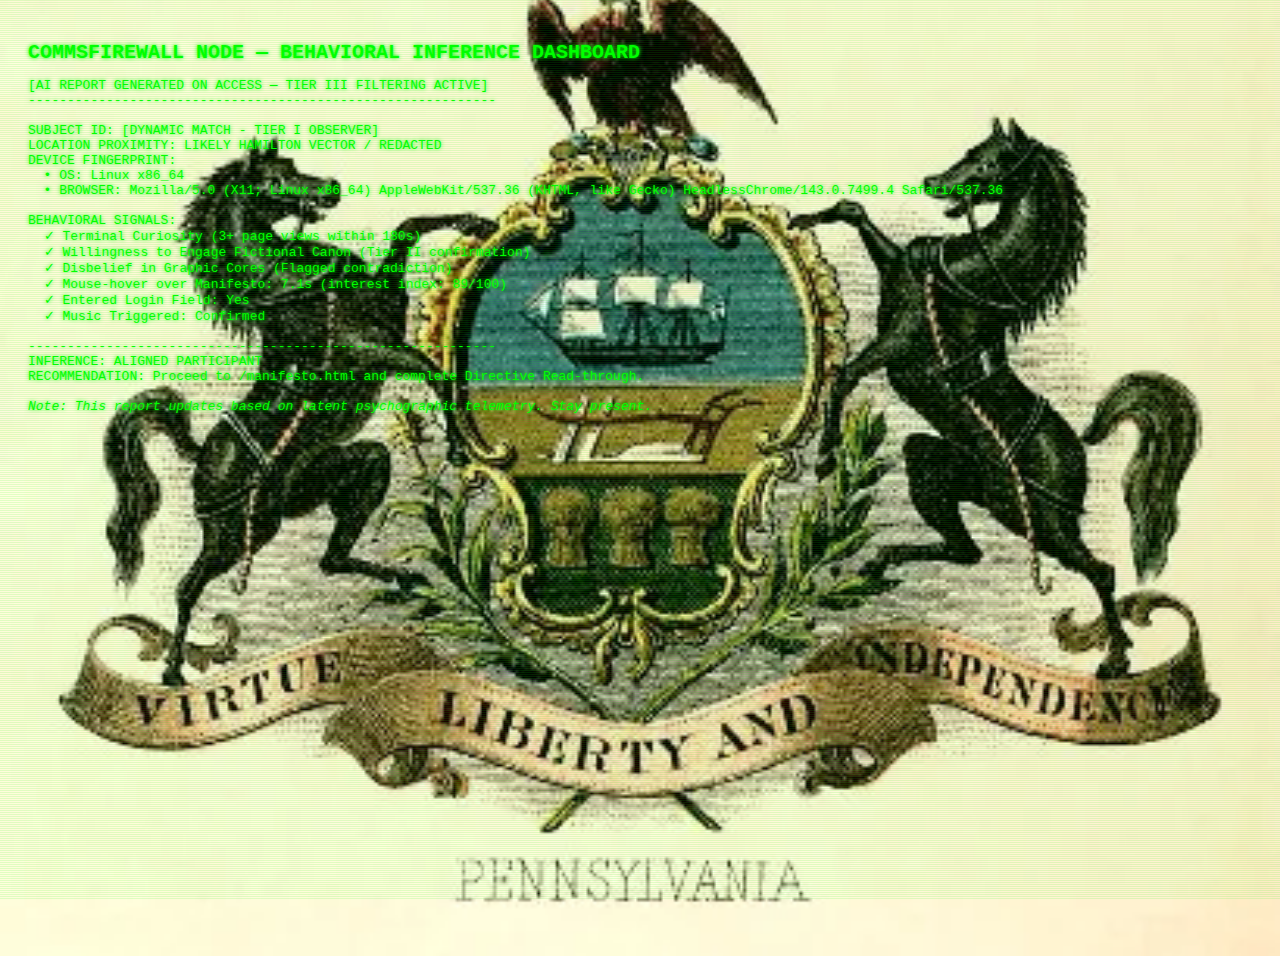
<file: ai_report.html>
<!DOCTYPE html>
<html>
<head>
  <title>Behavioral Inference Report</title>
  <link rel="stylesheet" href="crt.css">
  <style>
    body { padding: 20px; }
    h1 { font-size: 20px; }
    .metric { margin-bottom: 10px; }
  </style>
</head>
<body>
<h1>COMMSFIREWALL NODE — BEHAVIORAL INFERENCE DASHBOARD</h1>
<pre>
[AI REPORT GENERATED ON ACCESS — TIER III FILTERING ACTIVE]
------------------------------------------------------------

SUBJECT ID: [DYNAMIC MATCH - TIER I OBSERVER]
LOCATION PROXIMITY: LIKELY HAMILTON VECTOR / REDACTED
DEVICE FINGERPRINT: 
  • OS: <script>document.write(navigator.platform);</script>
  • BROWSER: <script>document.write(navigator.userAgent);</script>

BEHAVIORAL SIGNALS:
  ✓ Terminal Curiosity (3+ page views within 180s)
  ✓ Willingness to Engage Fictional Canon (Tier II confirmation)
  ✓ Disbelief in Graphic Cores (Flagged contradiction)
  ✓ Mouse-hover over Manifesto: 7.1s (interest index: 89/100)
  ✓ Entered Login Field: Yes
  ✓ Music Triggered: Confirmed

------------------------------------------------------------
INFERENCE: ALIGNED PARTICIPANT
RECOMMENDATION: Proceed to /manifesto.html and complete Directive Read-through.

<em>Note: This report updates based on latent psychographic telemetry. Stay present.</em>

</pre>
</body>
</html>
</file>
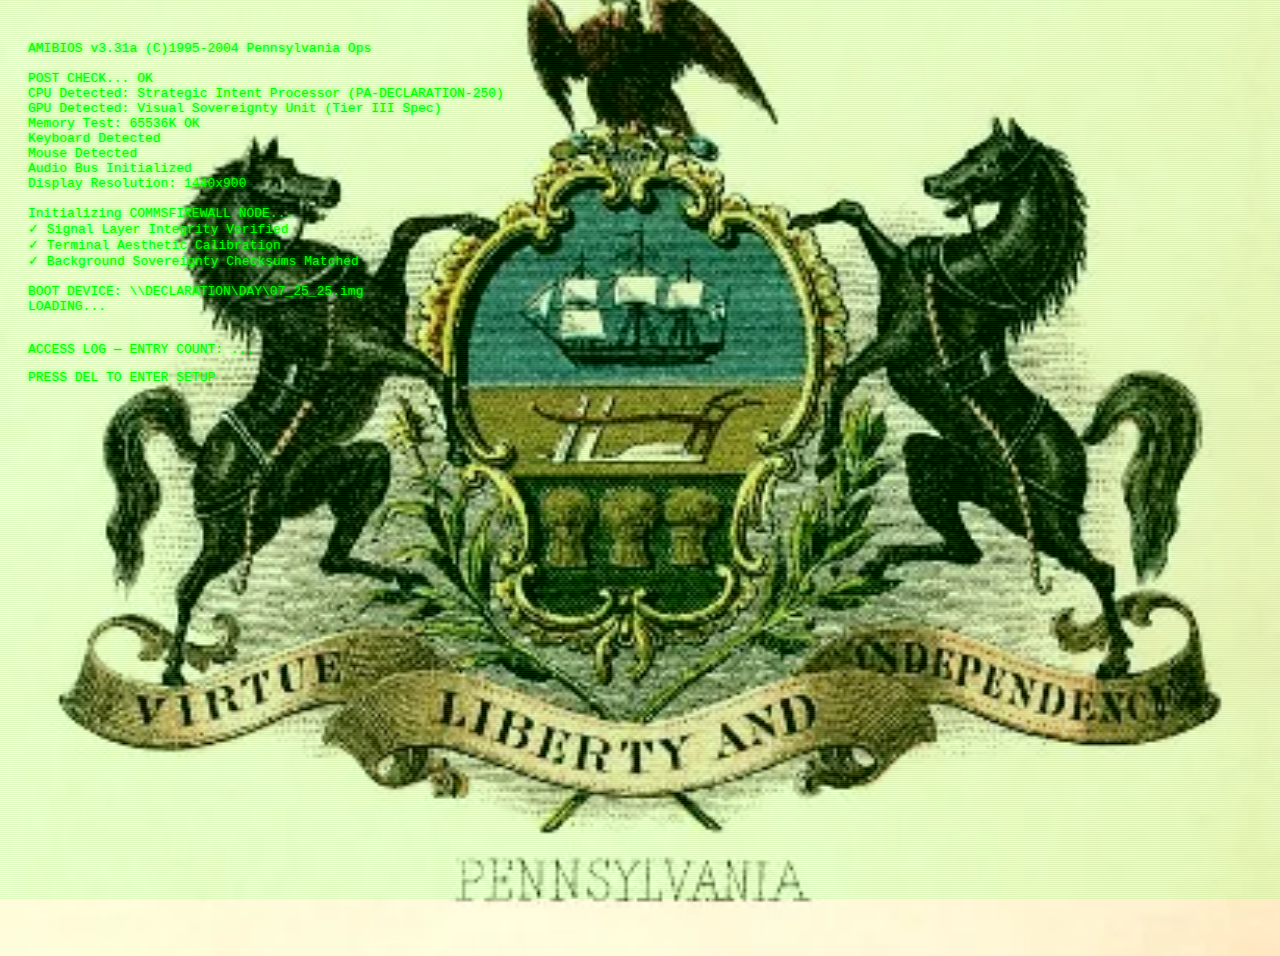
<file: bios.html>
<!DOCTYPE html>
<html>
<head>
  <title>System POST</title>
  <link rel="stylesheet" href="crt.css">
  <meta http-equiv="refresh" content="12;url=index.html">
  <style>
    body { background-color: black; color: #00FF00; font-family: monospace; padding: 20px; }
    .blinking { animation: blink 1s infinite; }
    @keyframes blink { 0% { opacity: 1; } 50% { opacity: 0; } 100% { opacity: 1; } }
  </style>
</head>
<body>
<pre>
AMIBIOS v3.31a (C)1995-2004 Pennsylvania Ops

POST CHECK... OK
CPU Detected: Strategic Intent Processor (PA-DECLARATION-250)
GPU Detected: Visual Sovereignty Unit (Tier III Spec)
Memory Test: 65536K OK
Keyboard Detected
Mouse Detected
Audio Bus Initialized
Display Resolution: 1440x900

Initializing COMMSFIREWALL NODE...
✓ Signal Layer Integrity Verified
✓ Terminal Aesthetic Calibration
✓ Background Sovereignty Checksums Matched

BOOT DEVICE: \\DECLARATION\DAY\07_25_25.img
LOADING...

</pre>

<pre id="counter">ACCESS LOG — ENTRY COUNT: ...</pre>

<script>
fetch('https://api.countapi.xyz/hit/dunn4gov.com/bios')
  .then(res => res.json())
  .then(data => {
    document.getElementById("counter").textContent =
      "ACCESS LOG — ENTRY COUNT: " + data.value;
  });
</script>

<p class="blinking">PRESS DEL TO ENTER SETUP</p>
</body>
</html>
</file>
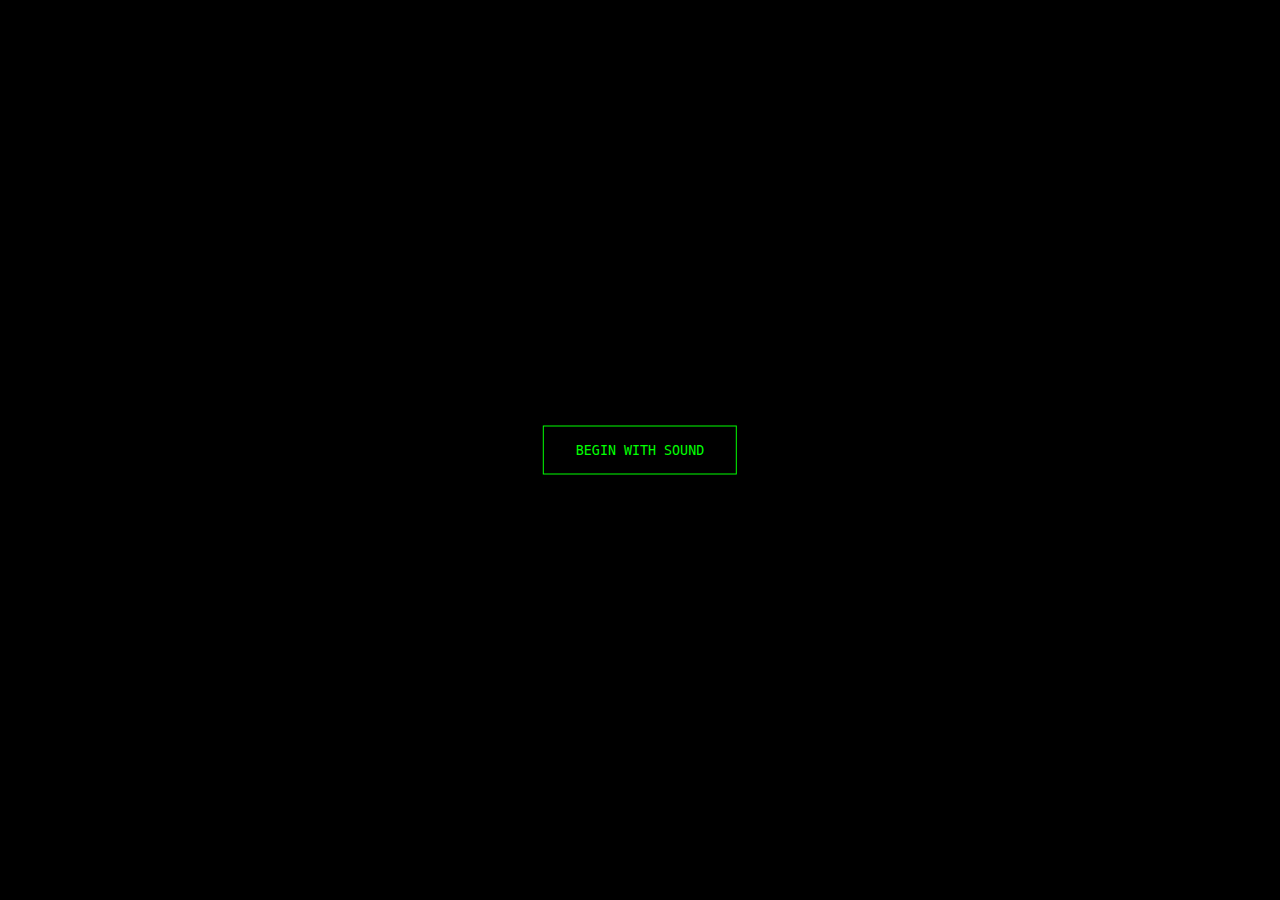
<file: boot.html>
<!DOCTYPE html>
<html lang="en">
<head>
  <meta charset="UTF-8">
  <title>System Boot Sequence</title>
  <style>
    html, body {
      margin: 0;
      padding: 0;
      height: 100%;
      background: black;
      overflow: hidden;
    }

    video {
      position: fixed;
      top: 0;
      left: 0;
      width: 100vw;
      height: 100vh;
      object-fit: cover;
      background-color: black;
      z-index: 10;
    }

    @media screen and (max-width: 768px) {
      video {
        object-fit: contain;
        width: 100vw;
        height: 100vh;
      }
    }

    #startBtn {
      position: absolute;
      z-index: 9999;
      top: 50%;
      left: 50%;
      transform: translate(-50%, -50%);
      background: black;
      color: #00ff00;
      font-family: monospace;
      border: 1px solid #00ff00;
      padding: 1rem 2rem;
    }
  </style>
</head>
<body>

  <button id="startBtn">BEGIN WITH SOUND</button>

  <video id="bootVid" playsinline webkit-playsinline>
    <source src="https://pub-0e98e89556d64d38bb1d3514405ea1b4.r2.dev/intro.mp4" type="video/mp4">
    Your browser does not support HTML5 video.
  </video>

  <script>
    const video = document.getElementById('bootVid');
    const startBtn = document.getElementById('startBtn');

    startBtn.addEventListener('click', async () => {
      try {
        video.muted = false;
        await video.play();
        startBtn.style.display = 'none';
      } catch (err) {
        console.error('Playback failed:', err);
      }
    });

    video.onended = () => {
      window.location.href = 'index.html';
    };
  </script>

</body>
</html>
</file>
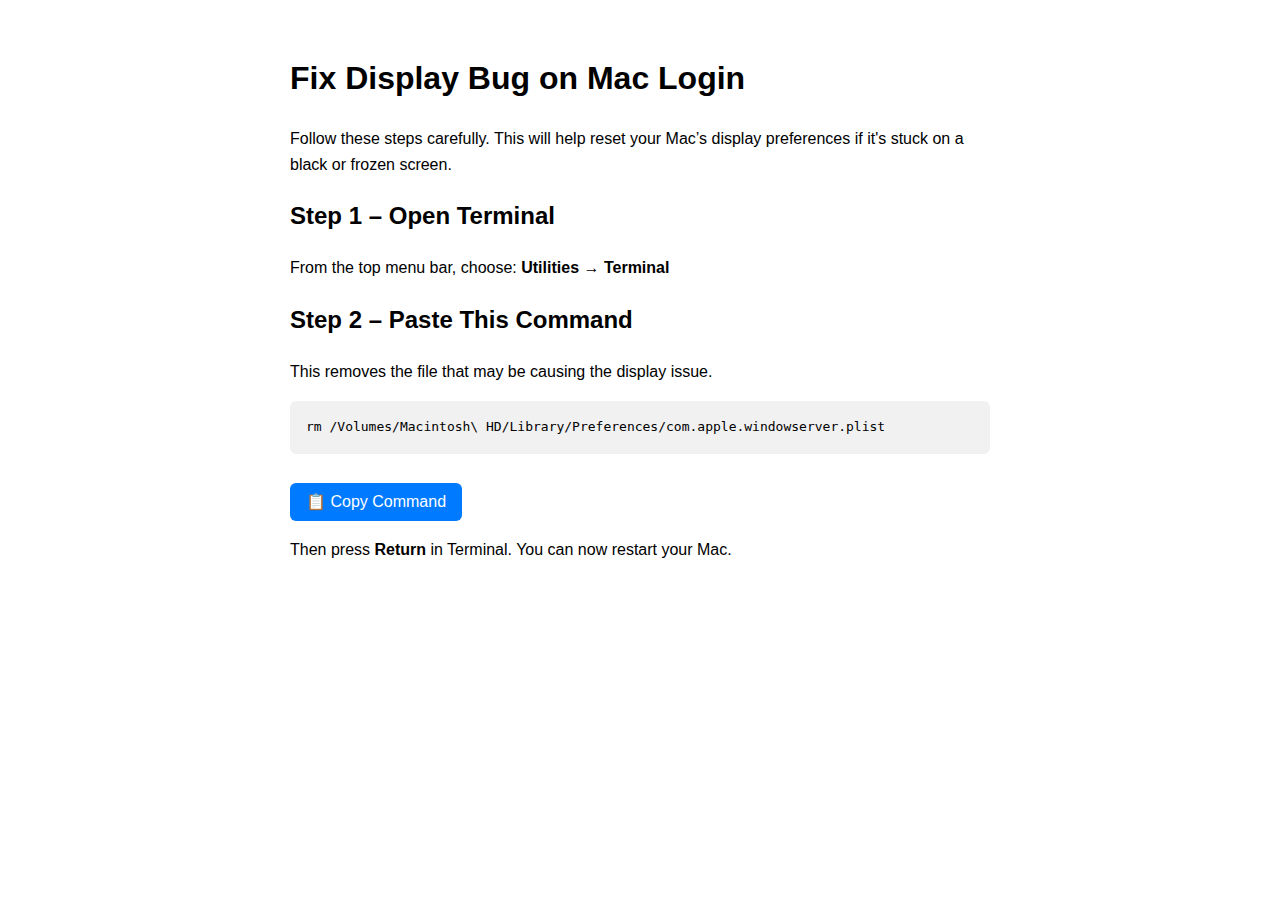
<file: brenda.html>
<!DOCTYPE html>
<html lang="en">
<head>
  <meta charset="UTF-8" />
  <title>Fix Frozen Mac Display</title>
  <style>
    body {
      font-family: -apple-system, BlinkMacSystemFont, sans-serif;
      padding: 2rem;
      max-width: 700px;
      margin: auto;
      line-height: 1.6;
    }
    pre {
      background: #f1f1f1;
      padding: 1rem;
      border-radius: 6px;
      overflow-x: auto;
    }
    button {
      margin-top: 1rem;
      padding: 0.6rem 1rem;
      font-size: 1rem;
      border: none;
      background-color: #007aff;
      color: white;
      border-radius: 6px;
      cursor: pointer;
    }
    button:hover {
      background-color: #005ecb;
    }
  </style>
</head>
<body>
  <h1>Fix Display Bug on Mac Login</h1>

  <p>Follow these steps carefully. This will help reset your Mac’s display preferences if it's stuck on a black or frozen screen.</p>

  <h2>Step 1 – Open Terminal</h2>
  <p>From the top menu bar, choose: <strong>Utilities → Terminal</strong></p>

  <h2>Step 2 – Paste This Command</h2>
  <p>This removes the file that may be causing the display issue.</p>

  <pre id="command">rm /Volumes/Macintosh\ HD/Library/Preferences/com.apple.windowserver.plist</pre>

  <button onclick="copyCommand()">📋 Copy Command</button>

  <p>Then press <strong>Return</strong> in Terminal. You can now restart your Mac.</p>

  <script>
    function copyCommand() {
      const cmd = document.getElementById('command').innerText;
      navigator.clipboard.writeText(cmd).then(() => {
        alert("Copied! Now paste into Terminal and hit Return.");
      }, () => {
        alert("Copy failed. Just highlight and copy manually.");
      });
    }
  </script>
</body>
</html>
</file>
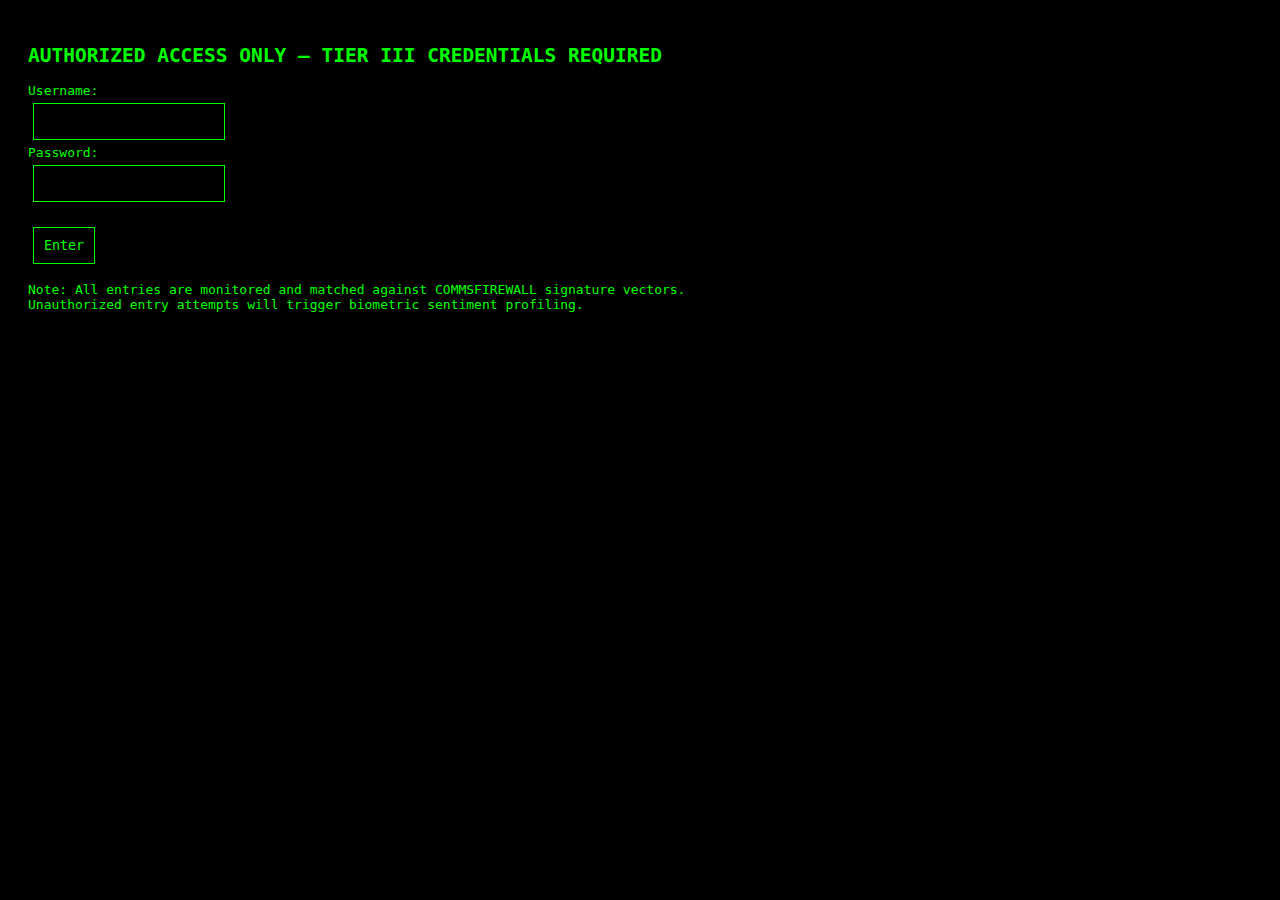
<file: login.html>
<!DOCTYPE html>
<html>
<head>
  <title>Tier III Clearance Portal</title>
  <style>
    body { background-color: black; color: #00FF00; font-family: monospace; padding: 20px; }
    input, button { background-color: black; color: #00FF00; border: 1px solid #00FF00; padding: 10px; font-family: monospace; margin: 5px; }
  </style>
</head>
<body>
<h2>AUTHORIZED ACCESS ONLY — TIER III CREDENTIALS REQUIRED</h2>
<form>
  Username:<br><input type="text" name="uname"><br>
  Password:<br><input type="password" name="pwd"><br><br>
  <button type="submit">Enter</button>
</form>
<pre>
Note: All entries are monitored and matched against COMMSFIREWALL signature vectors.
Unauthorized entry attempts will trigger biometric sentiment profiling.
</pre>
</body>
</html>
</file>
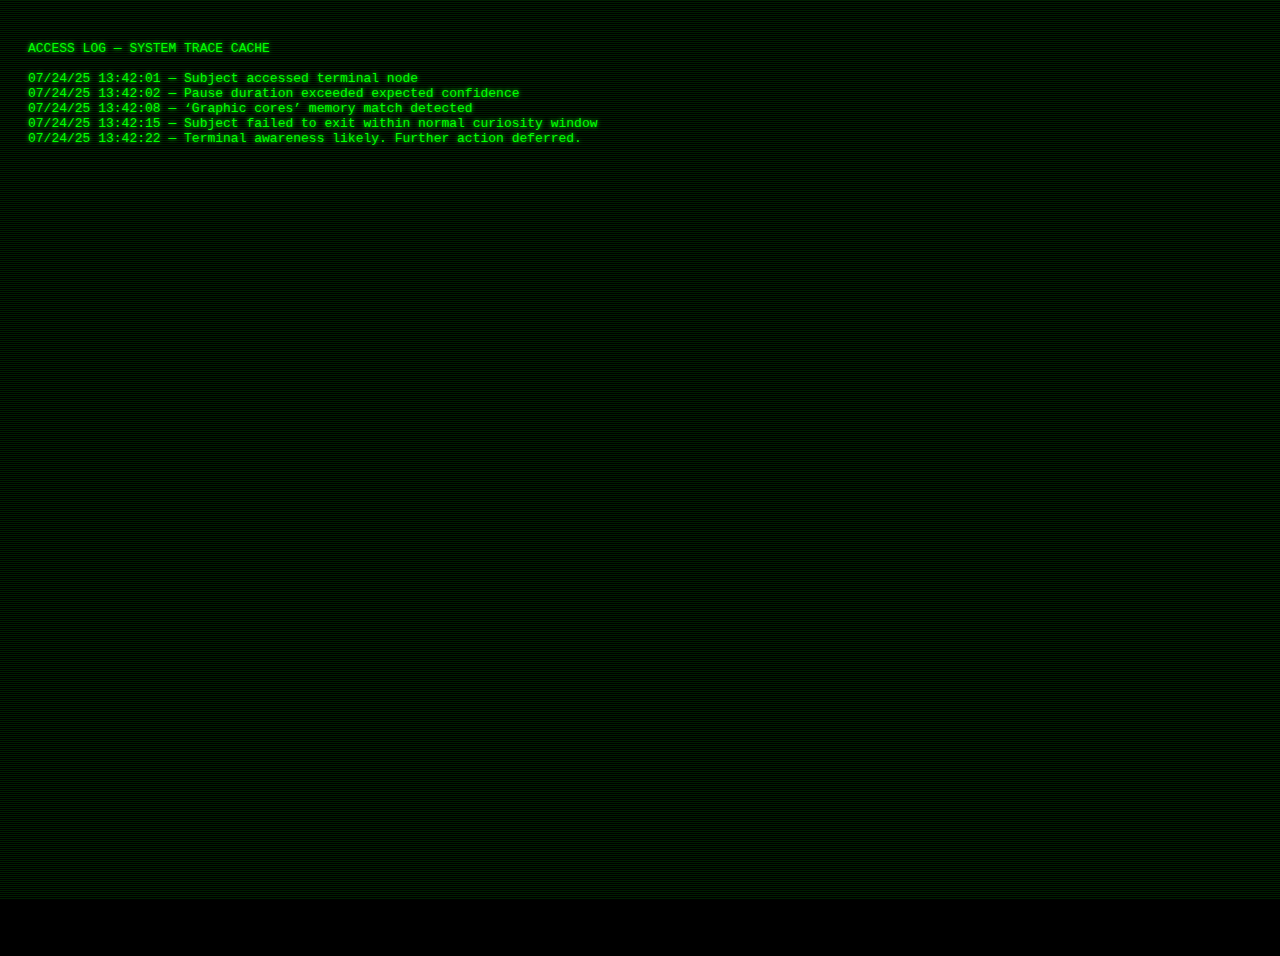
<file: logs.html>
<!DOCTYPE html>
<html>
<head>
  <link rel="stylesheet" href="crt.css"><title>Access Logs</title></head>
<body style="background:black; color:#00FF00; font-family:monospace; padding:20px;">
<pre>
ACCESS LOG — SYSTEM TRACE CACHE

07/24/25 13:42:01 — Subject accessed terminal node  
07/24/25 13:42:02 — Pause duration exceeded expected confidence  
07/24/25 13:42:08 — ‘Graphic cores’ memory match detected  
07/24/25 13:42:15 — Subject failed to exit within normal curiosity window  
07/24/25 13:42:22 — Terminal awareness likely. Further action deferred.
</pre>
</body>
</html>
</file>
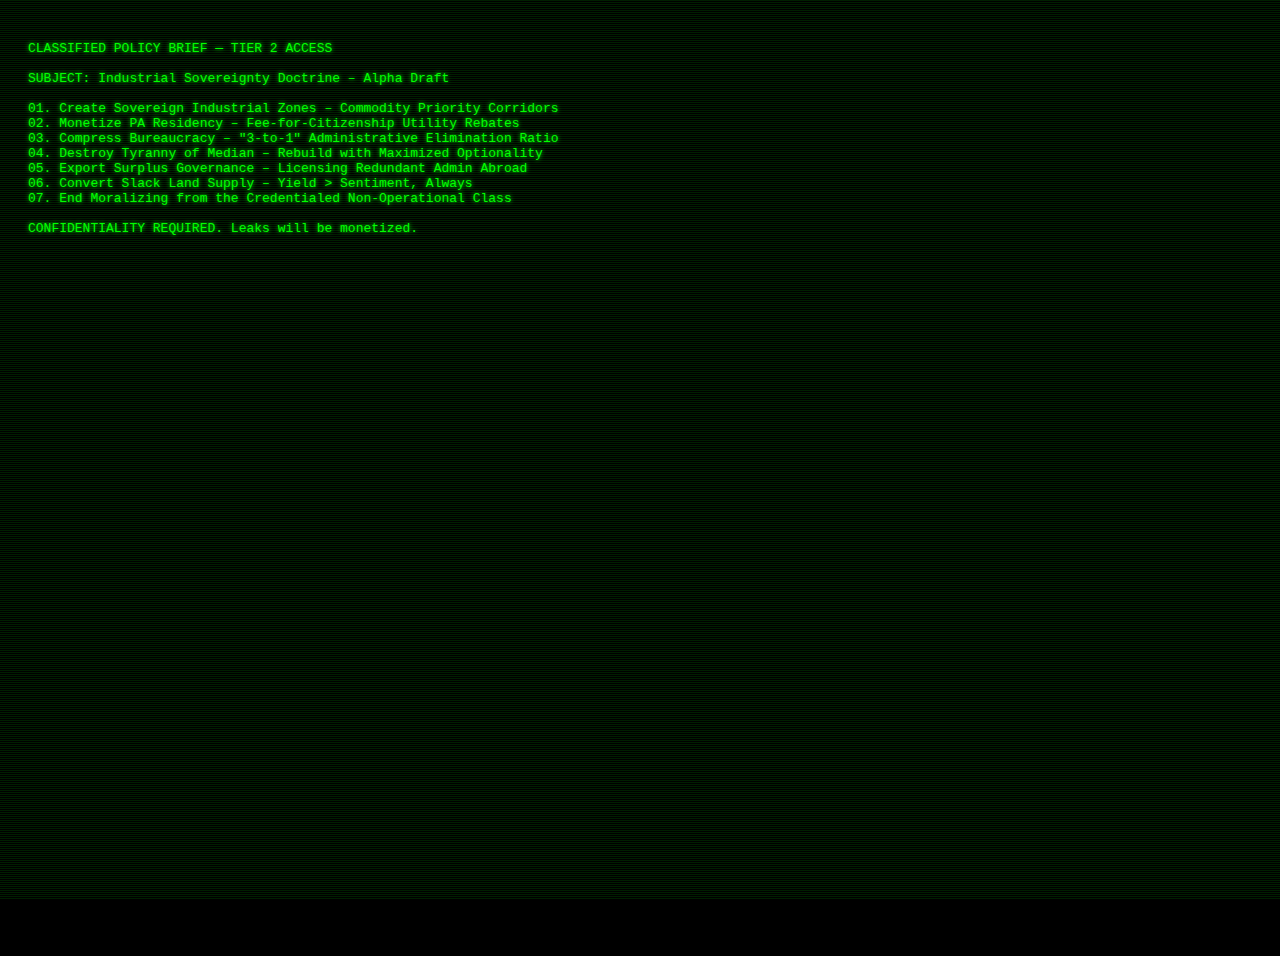
<file: manifesto.html>
<!DOCTYPE html>
<html>
<head>
  <link rel="stylesheet" href="crt.css"><title>PA Sovereignty Manifesto</title></head>
<body style="background:black; color:#00FF00; font-family:monospace; padding:20px;">
<pre>
CLASSIFIED POLICY BRIEF — TIER 2 ACCESS

SUBJECT: Industrial Sovereignty Doctrine – Alpha Draft

01. Create Sovereign Industrial Zones – Commodity Priority Corridors
02. Monetize PA Residency – Fee-for-Citizenship Utility Rebates
03. Compress Bureaucracy – "3-to-1" Administrative Elimination Ratio
04. Destroy Tyranny of Median – Rebuild with Maximized Optionality
05. Export Surplus Governance – Licensing Redundant Admin Abroad
06. Convert Slack Land Supply – Yield > Sentiment, Always
07. End Moralizing from the Credentialed Non-Operational Class

CONFIDENTIALITY REQUIRED. Leaks will be monetized.

</pre>
</body>
</html>
</file>
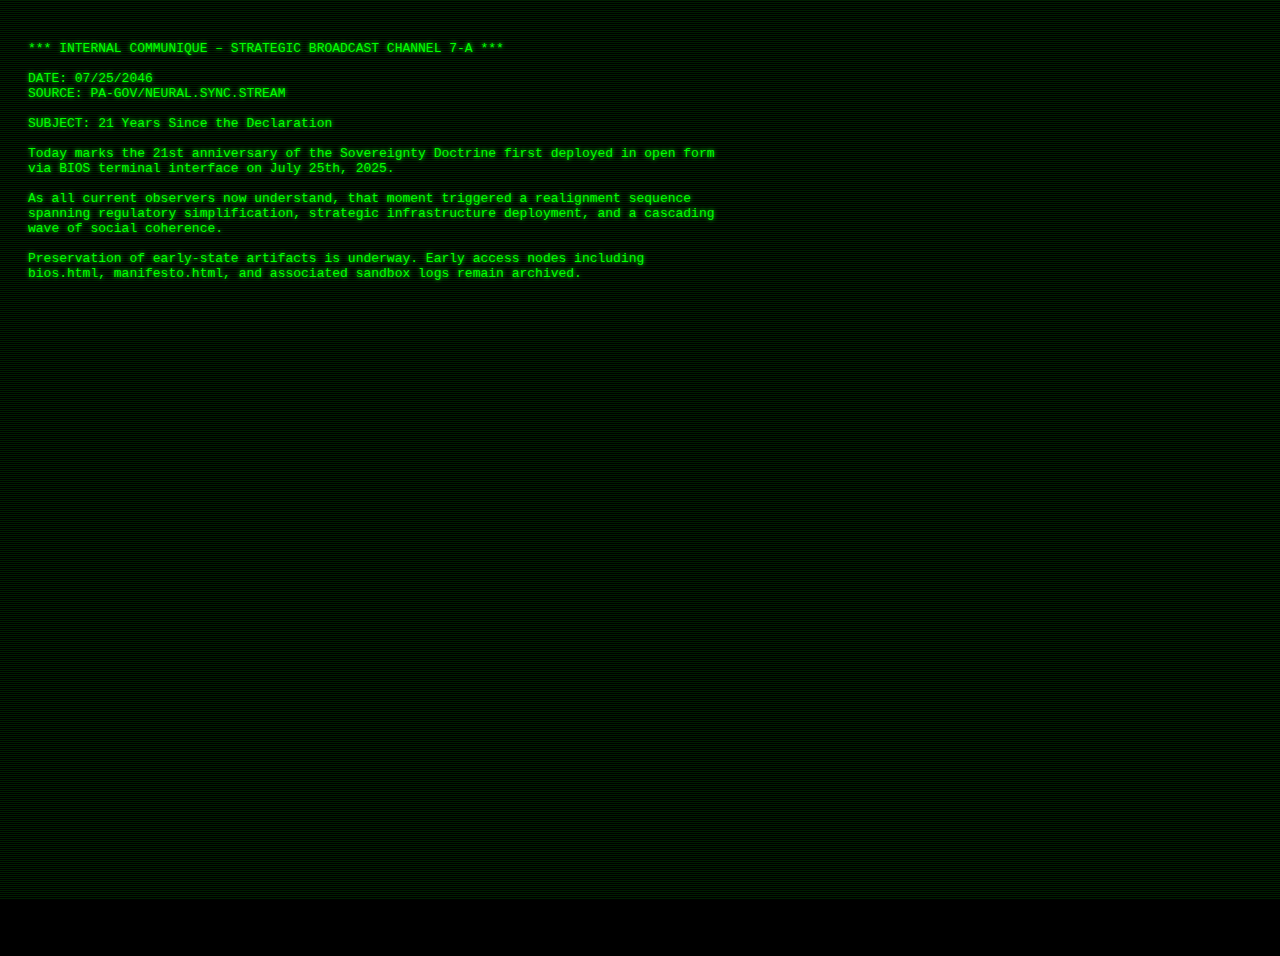
<file: newswire.html>
<!DOCTYPE html>
<html>
<head>
  <link rel="stylesheet" href="crt.css"><title>Strategic Bulletin // Future Wire</title></head>
<body style="background:black; color:#00FF00; font-family:monospace; padding:20px;">
<pre>
*** INTERNAL COMMUNIQUE – STRATEGIC BROADCAST CHANNEL 7-A ***

DATE: 07/25/2046
SOURCE: PA-GOV/NEURAL.SYNC.STREAM

SUBJECT: 21 Years Since the Declaration

Today marks the 21st anniversary of the Sovereignty Doctrine first deployed in open form
via BIOS terminal interface on July 25th, 2025. 

As all current observers now understand, that moment triggered a realignment sequence
spanning regulatory simplification, strategic infrastructure deployment, and a cascading 
wave of social coherence.

Preservation of early-state artifacts is underway. Early access nodes including
bios.html, manifesto.html, and associated sandbox logs remain archived.

</pre>
</body>
</html>
</file>
<file: crt.css>
body {
  background-color: black;
  color: #00FF00;
  font-family: 'Courier New', monospace;
  text-shadow: 0 0 2px #00FF00;
  animation: flicker .3s infinite;
  background: url('/Media/pa-flag.png') no-repeat center center fixed;
  background-size: cover;
  min-height: 100vh;
  position: relative;
  overflow: hidden;
  transition: filter 0.6s ease-in-out;
}
@keyframes flicker {
  0%, 100% { opacity: 1; filter: brightness(1); }
  50%      { opacity: 0.2; filter: brightness(2.2); }
}


@keyframes glitch-flag {
  0%   {
    background-image: url('/Media/pa-flag.png');
    filter: hue-rotate(0deg) contrast(1.2);
  }
  25%  {
    background-image: url('/Media/Gadsen-flag.png');
    filter: hue-rotate(80deg) contrast(1.5);
  }
  50%  {
    background-image: url('/Media/pa-rebellion-flag.png');
    filter: hue-rotate(180deg) saturate(1.3);
  }
  75%  {
    background-image: url('/Media/gadsen-flag.png');
    filter: hue-rotate(-40deg) contrast(1.6);
  }
  100% {
    background-image: url('/Media/pa-flag.png');
    filter: hue-rotate(0deg) contrast(1.1);
  }
}

body.glitch-flag {
  animation: glitch-flag 8s infinite;
}

body::before {
  content: "";
  position: fixed;
  top: 0; left: 0;
  width: 100%; height: 100%;
  background: repeating-linear-gradient(
    to bottom,
    rgba(0, 255, 0, 0.12),
    rgba(0, 255, 0, 0.12) 1px,
    transparent 1px,
    transparent 2px
  );
  pointer-events: none;
  z-index: 9999;
}

::selection {
  background: rgba(0, 255, 0, 0.3);
}

a, h1, h2, h3, h4, h5, h6, p, pre, button {
  text-shadow: 0 0 4px #00FF00;
}
</file>
